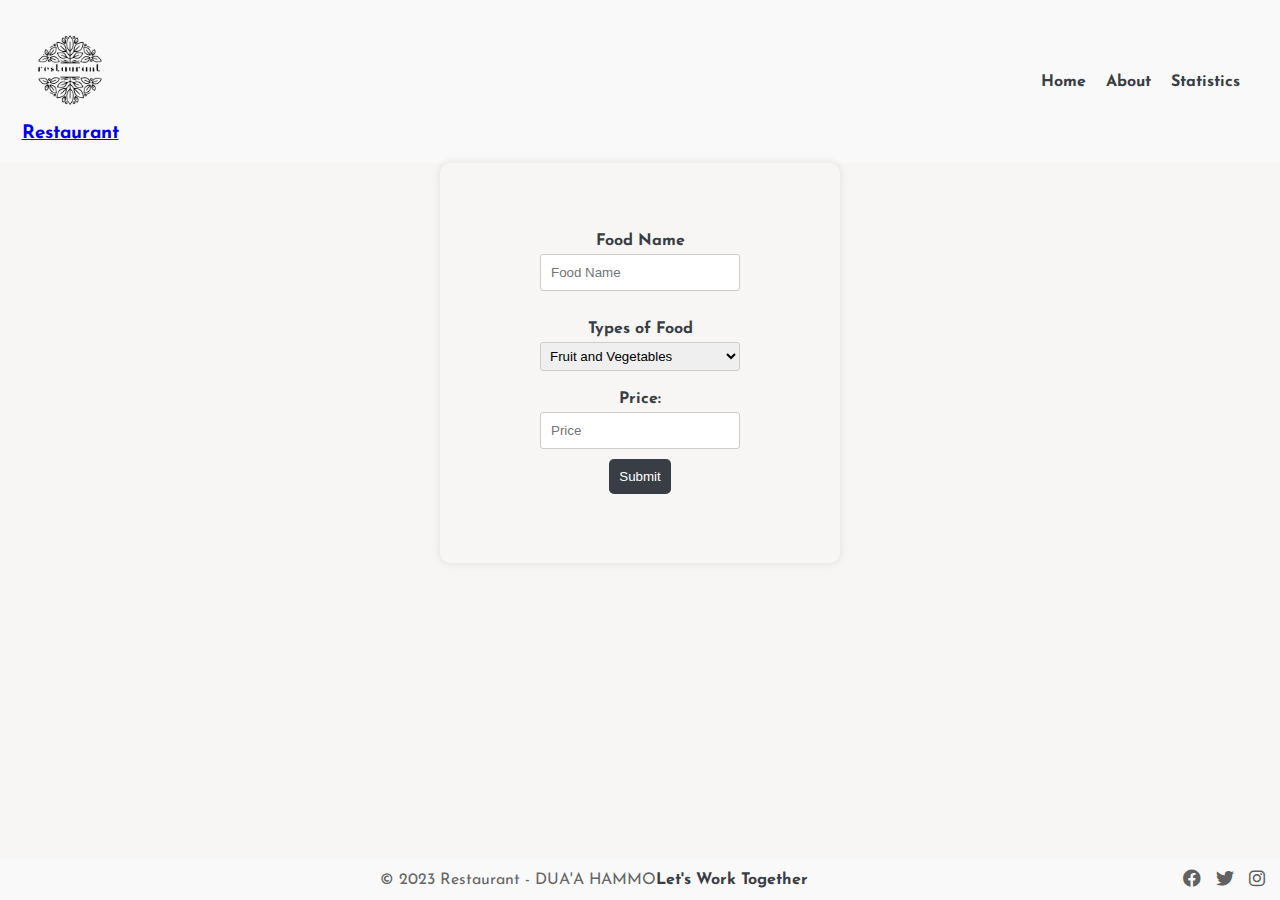
<file: index.html>
<!DOCTYPE html>
<html lang="en">

<head>
  <meta charset="UTF-8">
  <meta http-equiv="X-UA-Compatible" content="IE=edge">
  <meta name="viewport" content="width=device-width, initial-scale=1.0">
  <link href="https://fonts.googleapis.com/css2?family=Josefin+Sans:wght@400;700&display=swap" rel="stylesheet" />
  <link rel="stylesheet" href="./index.css" />
  <link rel="shortcut icon" href="./favicon (1).ico" type="image/x-icon" />
  <link rel="stylesheet" href="https://cdnjs.cloudflare.com/ajax/libs/font-awesome/6.0.0-beta3/css/all.min.css" />
  <title>Restaurant</title>
</head>

<body>
  <header>
    <div class="logo">
      <a href="index.html">
        <img src="./lo.png" alt="Logo">
        <h3 class="logo-title">Restaurant</h3>
      </a>
    </div>
    <nav>
      <ul>
        <li><a href="./index.html">Home</a></li>
        <li><a href="./About.html">About</a></li>
        <li><a href="statistics.html">Statistics</a></li>
      </ul>
    </nav>
  </header>


  <main>
    <div class="card">
      <form id="form">
        <div class="form-group">
          <label for="foodName">Food Name</label>
          <input type="text" id="foodName" name="foodName" placeholder="Food Name" required>
        </div>

        <div class="form-group">
          <label for="typeOfFood">Types of Food</label>
          <select id="typeOfFood" name="typeOfFood">
            <option value="fruitAndVegetables">Fruit and Vegetables</option>
            <option value="starchyfood">Starchy Food</option>
            <option value="dairy">Dairy</option>
            <option value="Fat">Fat</option>
          </select>
        </div>

        <label for="price">Price:</label>
        <input type="text" id="price" name="price" placeholder="Price" required><br>
        <input type="submit" value="Submit" onclick="submit(event)">
      </form>
    </div>
  </main>

  <footer>
    <div class="footer-content">© 2023 Restaurant - DUA'A HAMMO<a href="https://duaahammo.myportfolio.com/contact">Let's Work Together</a>
    </div>
    <div class="social-icons">
      <a href="https://duaahammo.myportfolio.com/contact"><i class="fab fa-facebook"></i></a>
      <a href="https://duaahammo.myportfolio.com/contact"><i class="fab fa-twitter"></i></a>
      <a href="https://duaahammo.myportfolio.com/contact"><i class="fab fa-instagram"></i></a>
    </div>
  </footer>

  <script src="./app.js"></script>
</body>

</html>
</file>
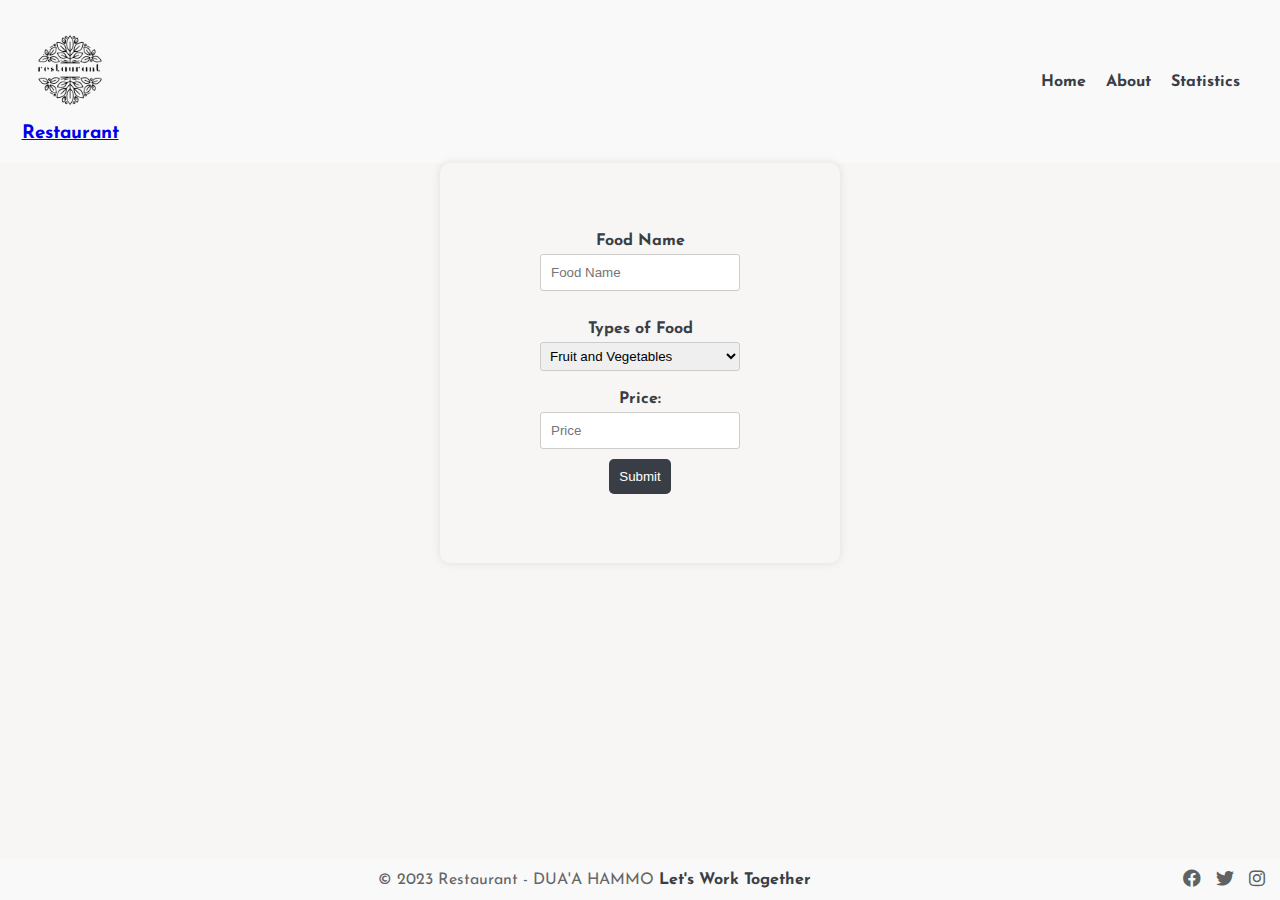
<file: Html/index.html>
<!DOCTYPE html>
<html lang="en">

<head>
  <meta charset="UTF-8">
  <meta http-equiv="X-UA-Compatible" content="IE=edge">
  <meta name="viewport" content="width=device-width, initial-scale=1.0">
  <link href="https://fonts.googleapis.com/css2?family=Josefin+Sans:wght@400;700&display=swap" rel="stylesheet" />
  <link rel="stylesheet" href="/style/index.css" />
  <link rel="shortcut icon" href="/Assets/favicon (1).ico" type="image/x-icon" />
  <link rel="stylesheet" href="https://cdnjs.cloudflare.com/ajax/libs/font-awesome/6.0.0-beta3/css/all.min.css" />
  <title>Restaurant</title>
</head>

<body>
  <header>
    <div class="logo">
      <a href="index.html">
        <img src="/Assets/lo.png" alt="Logo">
        <h3 class="logo-title">Restaurant</h3>
      </a>
    </div>
    <nav>
      <ul>
        <li><a href="./index.html">Home</a></li>
        <li><a href="./About.html">About</a></li>
        <li><a href="./statistics.html">Statistics</a></li>
      </ul>
    </nav>
  </header>


  <main>
    <div class="card">
      <form id="form">
        <div class="form-group">
          <label for="foodName">Food Name</label>
          <input type="text" id="foodName" name="foodName" placeholder="Food Name" required>
        </div>

        <div class="form-group">
          <label for="typeOfFood">Types of Food</label>
          <select id="typeOfFood" name="typeOfFood">
            <option value="fruitAndVegetables">Fruit and Vegetables</option>
            <option value="starchyfood">Starchy Food</option>
            <option value="dairy">Dairy</option>
            <option value="Fat">Fat</option>
          </select>
        </div>

        <label for="price">Price:</label>
        <input type="text" id="price" name="price" placeholder="Price" required><br>
        <input type="submit" value="Submit" onclick="submit(event)">
      </form>
    </div>
  </main>

  <footer>
    <div class="footer-content">
      © 2023 Restaurant - DUA'A HAMMO
      <a href="https://duaahammo.myportfolio.com/contact">Let's Work Together</a>
    </div>
    <div class="social-icons">
      <a href="https://duaahammo.myportfolio.com/contact"><i class="fab fa-facebook"></i></a>
      <a href="https://duaahammo.myportfolio.com/contact"><i class="fab fa-twitter"></i></a>
      <a href="https://duaahammo.myportfolio.com/contact"><i class="fab fa-instagram"></i></a>
    </div>
  </footer>

  <script src="/Js/app.js"></script>
</body>

</html>
</file>
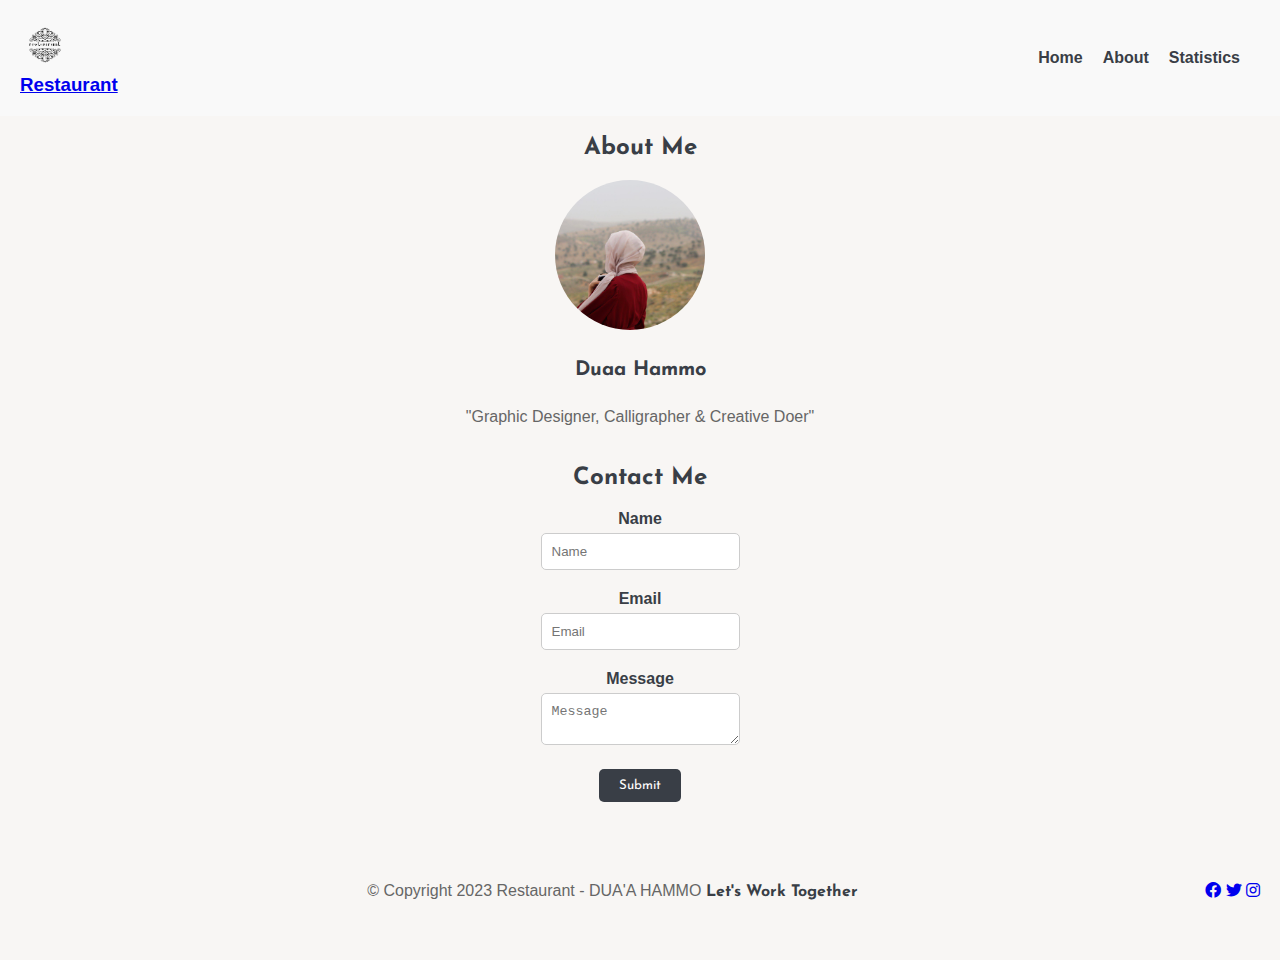
<file: About.html>
<!DOCTYPE html>
<html lang="en">
  <head>
    <meta charset="UTF-8">
    <meta http-equiv="X-UA-Compatible" content="IE=edge">
    <meta name="viewport" content="width=device-width, initial-scale=1.0">
    <link href="https://fonts.googleapis.com/css2?family=Josefin+Sans:wght@400;700&display=swap" rel="stylesheet" />
    <link rel="stylesheet" href="./about.css" />
    <link rel="shortcut icon" href="./favicon (1).ico" type="image/x-icon" />
    <link rel="stylesheet" href="https://cdnjs.cloudflare.com/ajax/libs/font-awesome/6.0.0-beta3/css/all.min.css" />
    <title>Restaurant</title>
  </head>

<body>
  <!-- Header -->
  <header>
    <div class="logo">
      <a href="index.html">
        <img src="./lo.png" alt="Logo"><h3 class="logo-title">Restaurant</h3>
      </a>
    </div>
    <nav>
      <ul>
        <li><a href="/index.html">Home</a></li>
        <li><a href="/About.html">About</a></li>
        <li><a href=/Statistics.html">Statistics</a></li>
      </ul>
    </nav>
  </header>

  <!-- Main -->
  <main>
    <section>
      <h2>About Me</h2>
      <div class="info">
        <img src="./me.jpeg" alt="My Photo" class="circle-image">
        <h3>Duaa Hammo</h3>
        <br>
        <p>"Graphic Designer, Calligrapher & Creative Doer"</p>
      </div>
    </section>
    <section>
      <h2>Contact Me</h2>
      <form action="submit.php" method="post">
        <div class="form-group">
          <label for="name">Name</label>
          <input type="text" id="name" name="name" placeholder="Name" required>
        </div>
        <div class="form-group">
          <label for="email">Email</label>
          <input type="email" id="email" name="email" placeholder="Email" required>
        </div>
        <div class="form-group">
          <label for="message">Message</label>
          <textarea id="message" name="message" placeholder="Message" required></textarea>
        </div>
        <button type="submit">Submit</button>
      </form>
    </section>
  </main>
  <!--Footer-->
  <section>
    <footer>
      <div class="footer-content">© Copyright 2023 Restaurant - DUA'A HAMMO <a
          href="https://duaahammo.myportfolio.com/contact">Let's Work
          Together</a></div>
      <div class="social-icons">
        <a href="./index.html"><i class="fab fa-facebook"></i></a>
        <a href="./index.html"><i class="fab fa-twitter"></i></a>
        <a href="./index.html"><i class="fab fa-instagram"></i></a>
      </div>
    </footer>
  </section>
</body>

</html>
</file>
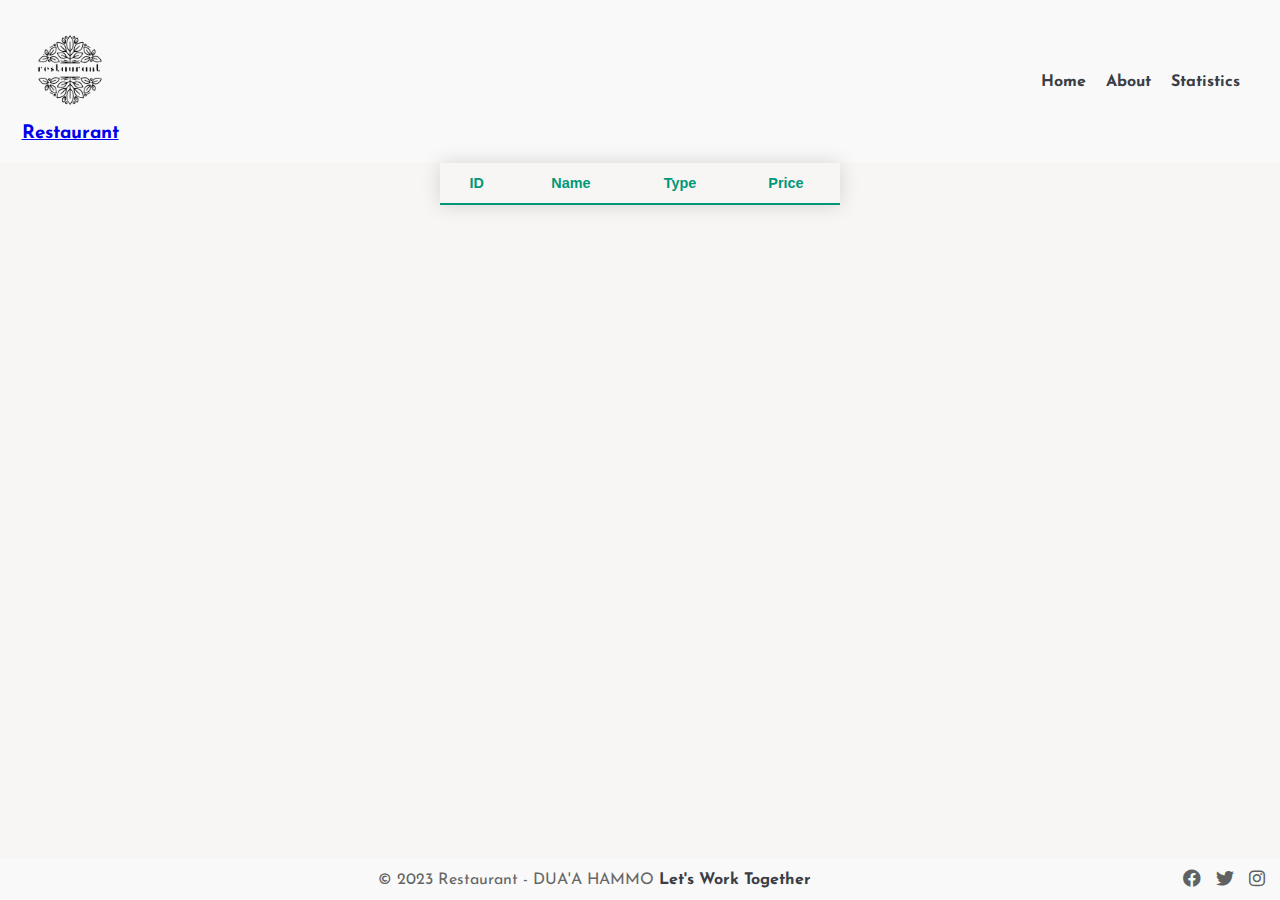
<file: statistics.html>
<!DOCTYPE html>
<html lang="en">

<head>
    <meta charset="UTF-8">
    <meta http-equiv="X-UA-Compatible" content="IE=edge">
    <meta name="viewport" content="width=device-width, initial-scale=1.0">
    <link href="https://fonts.googleapis.com/css2?family=Josefin+Sans:wght@400;700&display=swap" rel="stylesheet">
    <link rel="stylesheet" href="index.css">
    <link rel="shortcut icon" href="./favicon.ico" type="image/x-icon">
    <link rel="stylesheet" href="https://cdnjs.cloudflare.com/ajax/libs/font-awesome/6.0.0-beta3/css/all.min.css">
    <title>Restaurant</title>
</head>

<body>
    <header>
        <div class="logo">
            <a href="index.html">
                <img src="lo.png" alt="Logo">
                <h3 class="logo-title">Restaurant</h3>
            </a>
        </div>
        <nav>
            <ul>
                <li><a href="index.html">Home</a></li>
                <li><a href="about.html">About</a></li>
                <li><a href="statistics.html">Statistics</a></li>
            </ul>
        </nav>
    </header>

    <main>
        <table id="table" class="styled-table">
            <tr class="active-row">
                <th>ID</th>
                <th>Name</th>
                <th>Type</th>
                <th>Price</th>
            </tr>
        </table>
    </main>

    <footer>
        <div class="footer-content">© 2023 Restaurant - DUA'A HAMMO <a
                href="https://duaahammo.myportfolio.com/contact">Let's Work Together</a></div>
        <div class="social-icons">
            <a href="https://duaahammo.myportfolio.com/contact"><i class="fab fa-facebook"></i></a>
            <a href="https://duaahammo.myportfolio.com/contact"><i class="fab fa-twitter"></i></a>
            <a href="https://duaahammo.myportfolio.com/contact"><i class="fab fa-instagram"></i></a>
        </div>
    </footer>

    <script src="./statistics.js"></script>
</body>

</html>
</file>
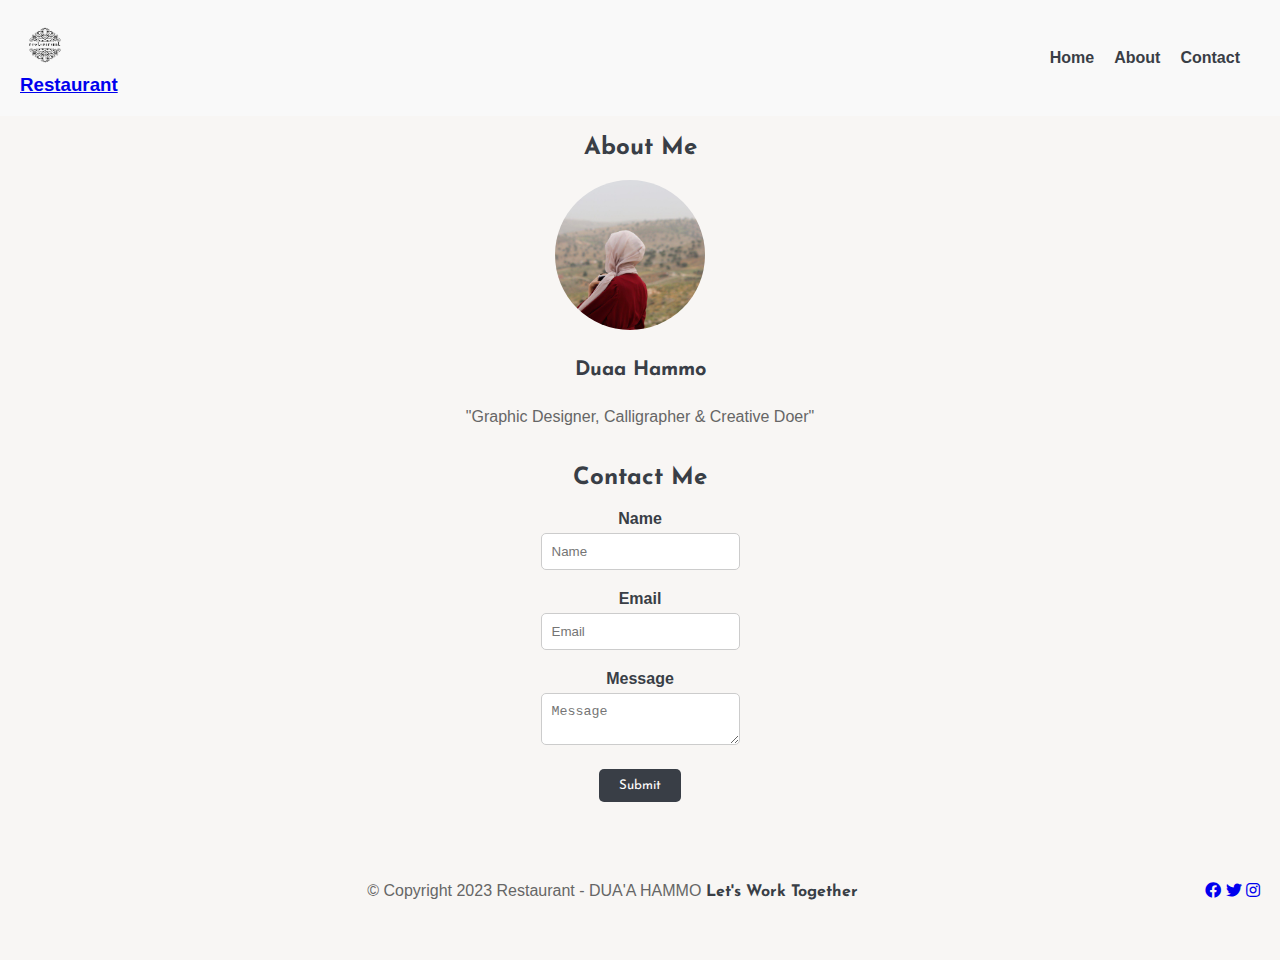
<file: Html/About.html>
<!DOCTYPE html>
<html lang="en">

<head>
  <meta charset="UTF-8">
  <meta http-equiv="X-UA-Compatible" content="IE=edge">
  <meta name="viewport" content="width=device-width, initial-scale=1.0">
  <title>About Restaurant</title>
  <link rel="stylesheet" href="/style/about.css">
  <link href="https://fonts.googleapis.com/css2?family=Josefin+Sans:wght@400;700&display=swap" rel="stylesheet" />
  <link rel="stylesheet" href="https://cdnjs.cloudflare.com/ajax/libs/font-awesome/5.15.3/css/all.min.css" />
  <link rel="shortcut icon" href="./Assets/favicon (1).ico" type="image/x-icon" />

</head>

<body>
  <!-- Header -->
  <header>
    <div class="logo">
      <a href="index.html">
        <img src="/Assets/lo.png" alt="Logo"><h3 class="logo-title">Restaurant</h3>
      </a>
    </div>
    <nav>
      <ul>
        <li><a href="./index.html">Home</a></li>
        <li><a href="./About.html">About</a></li>
        <li><a href="./index.html">Contact</a></li>
      </ul>
    </nav>
  </header>

  <!-- Main -->
  <main>
    <section>
      <h2>About Me</h2>
      <div class="info">
        <img src="/Assets/me.jpeg" alt="My Photo" class="circle-image">
        <h3>Duaa Hammo</h3>
        <br>
        <p>"Graphic Designer, Calligrapher & Creative Doer"</p>
      </div>
    </section>
    <section>
      <h2>Contact Me</h2>
      <form action="submit.php" method="post">
        <div class="form-group">
          <label for="name">Name</label>
          <input type="text" id="name" name="name" placeholder="Name" required>
        </div>
        <div class="form-group">
          <label for="email">Email</label>
          <input type="email" id="email" name="email" placeholder="Email" required>
        </div>
        <div class="form-group">
          <label for="message">Message</label>
          <textarea id="message" name="message" placeholder="Message" required></textarea>
        </div>
        <button type="submit">Submit</button>
      </form>
    </section>
  </main>
  <!--Footer-->
  <section>
    <footer>
      <div class="footer-content">© Copyright 2023 Restaurant - DUA'A HAMMO <a
          href="https://duaahammo.myportfolio.com/contact">Let's Work
          Together</a></div>
      <div class="social-icons">
        <a href="./index.html"><i class="fab fa-facebook"></i></a>
        <a href="./index.html"><i class="fab fa-twitter"></i></a>
        <a href="./index.html"><i class="fab fa-instagram"></i></a>
      </div>
    </footer>
  </section>
</body>

</html>
</file>
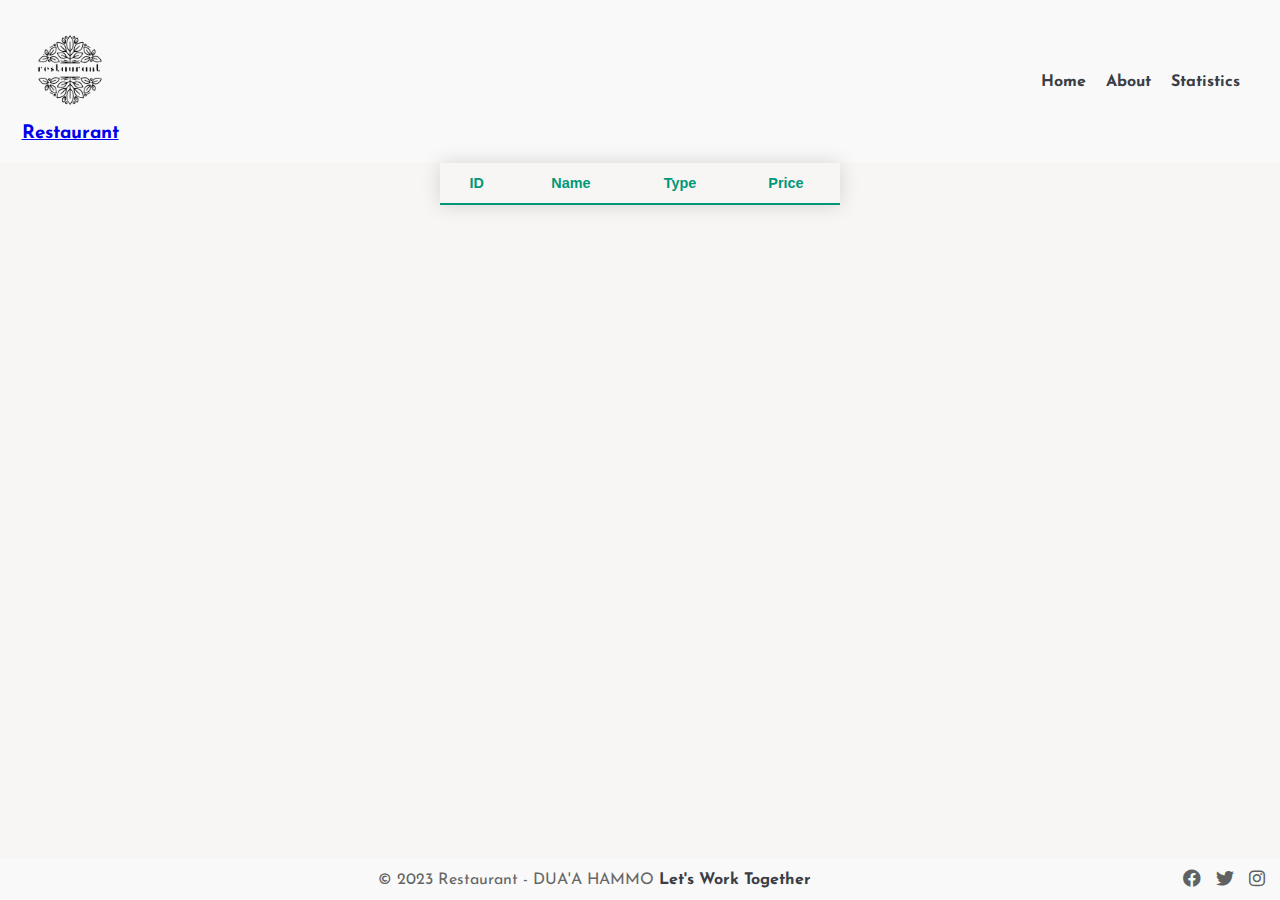
<file: Html/statistics.html>
<!DOCTYPE html>
<html lang="en">

<head>
    <meta charset="UTF-8">
    <meta http-equiv="X-UA-Compatible" content="IE=edge">
    <meta name="viewport" content="width=device-width, initial-scale=1.0">
    <link href="https://fonts.googleapis.com/css2?family=Josefin+Sans:wght@400;700&display=swap" rel="stylesheet">
    <link rel="stylesheet" href="/style/index.css">
    <link rel="shortcut icon" href="/Assets/favicon.ico" type="image/x-icon">
    <link rel="stylesheet" href="https://cdnjs.cloudflare.com/ajax/libs/font-awesome/6.0.0-beta3/css/all.min.css">
    <title>Restaurant</title>
</head>

<body>
    <header>
        <div class="logo">
            <a href="index.html">
                <img src="/Assets/lo.png" alt="Logo">
                <h3 class="logo-title">Restaurant</h3>
            </a>
        </div>
        <nav>
            <ul>
                <li><a href="index.html">Home</a></li>
                <li><a href="about.html">About</a></li>
                <li><a href="statistics.html">Statistics</a></li>
            </ul>
        </nav>
    </header>

    <main>
        <table id="table" class="styled-table">
            <tr class="active-row">
                <th>ID</th>
                <th>Name</th>
                <th>Type</th>
                <th>Price</th>
            </tr>
        </table>
    </main>

    <footer>
        <div class="footer-content">© 2023 Restaurant - DUA'A HAMMO <a
                href="https://duaahammo.myportfolio.com/contact">Let's Work Together</a></div>
        <div class="social-icons">
            <a href="https://duaahammo.myportfolio.com/contact"><i class="fab fa-facebook"></i></a>
            <a href="https://duaahammo.myportfolio.com/contact"><i class="fab fa-twitter"></i></a>
            <a href="https://duaahammo.myportfolio.com/contact"><i class="fab fa-instagram"></i></a>
        </div>
    </footer>

    <script src="/Js/statistics.js"></script>
</body>

</html>
</file>
<file: index.css>
/* Reset styles */
* {
  margin: 0;
  padding: 0;
  box-sizing: border-box;
}
/* Apply general styles */
body {
  font-family: Arial, sans-serif;
}

.form-group {
  margin-bottom: 10px;
}

label {
  display: block;
  margin-bottom: 5px;
}

input[type="text"],
select {
  width: 200px;
  padding: 5px;
  border: 1px solid #ccc;
  border-radius: 3px;
}

input[type="submit"] {
  padding: 10px 20px;
  background-color: #009879;
  color: white;
  border: none;
  border-radius: 3px;
  cursor: pointer;
}

input[type="submit"]:hover {
  background-color: #009879;
}

/* Adjust specific styles for the form */
#form {
  width: 300px;
  margin: 0 auto;
  padding: 20px;
  border-radius: 5px;
}

/* Global styles */
body {
  font-family: Arial, sans-serif;
  background-color: #F8F6F4;
  justify-content: center;
  align-items: center; 
  min-height: 100vh; 
  
}

.container {
  max-width: 800px;
  margin: 0 auto;
  padding: 20px;
}

/* Header styles */
header {
  display: flex;
  align-items: center;
  justify-content: space-between;
  padding: 20px;
  background-color: #F9F9F9;
}

.logo img {
  width: 100px; 
}

nav ul {
  display: flex;
  list-style-type: none;
}

nav ul li {
  margin-right: 20px;
}

nav ul li a {
  text-decoration: none;
  color: #393E46;
  font-weight: bold;
}


/* Form styles */
.form-group {
  margin-bottom: 20px;
  display: flex;
  flex-direction: column;
  align-items: center;
}

label {
  display: block;
  font-weight: bold;
  margin-bottom: 5px;
  color: #393E46;
}

input[type="text"],
input[type="submit"] {
  padding: 10px;
  margin-bottom: 10px;
}


input[type="submit"] {
  background-color: #393E46;
  color: #fff;
  border: none;
  border-radius: 5px;
  cursor: pointer;
}


/** table**/
.styled-table {
  border-collapse: collapse;
  margin: 25px auto;
  font-size: 0.9em;
  font-family: sans-serif;
  min-width: 400px;
  box-shadow: 0 0 20px rgba(0, 0, 0, 0.15);
  text-align: center;
}

.styled-table thead tr {
  background-color: #009879;
  color: #ffffff;
  text-align: left;
}

.styled-table th,
.styled-table td {
  padding: 12px 15px;
  text-align: center;
}

.styled-table tbody tr {
  border-bottom: 1px solid #dddddd;
}

.styled-table tbody tr:nth-of-type(even) {
  background-color: #f3f3f3;
}

.styled-table tbody tr:last-of-type {
  border-bottom: 2px solid #009879;
}

.styled-table tbody tr.active-row {
  font-weight: bold;
  color: #009879;
}

/* Footer styles */
footer {
  display: flex;
  align-items: center;
  justify-content: center;
  background-color: #f9f9f9;
  padding: 10px;
  text-align: center;
  color: #666;
  position: fixed;
  bottom: 0;
  left: 0;
  width: 100%;
}

.footer-content {
  margin: 0 auto;
}

.footer-content a {
  color: #393E46;
  text-decoration: none;
  font-weight: bold;
}

.footer-content a:hover {
  color: #393E46;
}


body,
h2,
.info h3,
button[type="submit"],
.footer-content a {
  font-family: 'Josefin Sans', sans-serif;
  color: #009879;
}

.social-icons a {
  margin: 0 5px;
  color: #616161;
  font-size: 18px;
}

.social-icons a:hover {
  color: #009879;
}

main {
  text-align: center;
}

form#form {
  display: inline-block;
  text-align: left;
}

table#table {
  margin: 0 auto;
}
/* Reset styles */
* {
  margin: 0;
  padding: 0;
  box-sizing: border-box;
}

/* Global styles */
body {
  font-family: Arial, sans-serif;
  background-color: #F8F6F4;
}

.container {
  max-width: 800px;
  margin: 0 auto;
  padding: 20px;
}

/* Header styles */
header {
  display: flex;
  align-items: center;
  justify-content: space-between;
  padding: 20px;
  background-color: #F9F9F9;
}

.logo {
  width: 100px; 
}

nav ul {
  display: flex;
  list-style-type: none;
}

nav ul li {
  margin-right: 20px;
}

nav ul li a {
  text-decoration: none;
  color: #393E46;
  font-weight: bold;
}


/* Form styles */
.form-group {
  margin-bottom: 20px;
  display: flex;
  flex-direction: column;
  align-items: center;
}

label {
  display: block;
  font-weight: bold;
  margin-bottom: 5px;
  color: #393E46;
}

input[type="text"],
input[type="submit"] {
  padding: 10px;
  margin-bottom: 10px;
}

input[type="submit"] {
  background-color: #393E46;
  color: #fff;
  border: none;
  border-radius: 5px;
  cursor: pointer;
}


/** table**/
.styled-table {
  border-collapse: collapse;
  margin: 50px auto;
  font-size: 0.9em;
  font-family: sans-serif;
  min-width: 400px;
  box-shadow: 0 0 20px rgba(0, 0, 0, 0.15);
  text-align: center;
}

.styled-table thead tr {
  background-color: #009879;
  color: #ffffff;
  text-align: left;
}

.styled-table th,
.styled-table td {
  padding: 12px 15px;
  text-align: center;
}

.styled-table tbody tr {
  border-bottom: 1px solid #dddddd;
}

.styled-table tbody tr:nth-of-type(even) {
  background-color: #f3f3f3;
}

.styled-table tbody tr:last-of-type {
  border-bottom: 2px solid #009879;
}

.styled-table tbody tr.active-row {
  font-weight: bold;
  color: #009879;
}

/* Footer styles */
footer {
  display: flex;
  align-items: center;
  justify-content: center;
  background-color: #f9f9f9;
  padding: 10px;
  text-align: center;
  color: #666;
  position: fixed;
  bottom: 0;
  left: 0;
  width: 100%;
}

.footer-content {
  margin: 0 auto;
}

.footer-content a {
  color: #393E46;
  text-decoration: none;
  font-weight: bold;
}

.footer-content a:hover {
  color: #393E46;
}


body,
h2,
.info h3,
button[type="submit"],
.footer-content a {
  font-family: 'Josefin Sans', sans-serif;
}

.social-icons a {
  margin: 0 5px;
  color: #616161;
  font-size: 18px;
}

.social-icons a:hover {
  color: #009879;
}

main {
  text-align: center;
}

form#form {
  display: inline-block;
  text-align: left;
}

table#table {
  margin: 0 auto;
}

.card {
  
  border-radius: 10px;
  box-shadow: 0 0 10px rgba(0, 0, 0, 0.1);
  padding: 50px;
  transition: box-shadow 0.3s ease;
  height: 400px;
  width: 400px;
  font-size: 16px;
}

.card:hover {
  box-shadow: 0 0 20px rgba(0, 152, 121, 0.2);
}

/* Responsive */
@media (max-width: 600px) {
  .container {
    padding: 10px;
  }

  .logo {
    width: 80px;
  }
}
#table {
  margin-top: 20px;
  margin-bottom: 20px;
}
body, header, .container, main, footer {
  text-align: center;
  
}


.card {
  margin: 0 auto;
}

form#form {
  text-align: center;
}

table#table {
  margin-left: auto;
  margin-right: auto;
}
</file>
<file: style/index.css>
/* Reset styles */
* {
  margin: 0;
  padding: 0;
  box-sizing: border-box;
}
/* Apply general styles */
body {
  font-family: Arial, sans-serif;
}

.form-group {
  margin-bottom: 10px;
}

label {
  display: block;
  margin-bottom: 5px;
}

input[type="text"],
select {
  width: 200px;
  padding: 5px;
  border: 1px solid #ccc;
  border-radius: 3px;
}

input[type="submit"] {
  padding: 10px 20px;
  background-color: #009879;
  color: white;
  border: none;
  border-radius: 3px;
  cursor: pointer;
}

input[type="submit"]:hover {
  background-color: #009879;
}

/* Adjust specific styles for the form */
#form {
  width: 300px;
  margin: 0 auto;
  padding: 20px;
  border-radius: 5px;
}

/* Global styles */
body {
  font-family: Arial, sans-serif;
  background-color: #F8F6F4;
  justify-content: center;
  align-items: center; 
  min-height: 100vh; 
  
}

.container {
  max-width: 800px;
  margin: 0 auto;
  padding: 20px;
}

/* Header styles */
header {
  display: flex;
  align-items: center;
  justify-content: space-between;
  padding: 20px;
  background-color: #F9F9F9;
}

.logo img {
  width: 100px; 
}

nav ul {
  display: flex;
  list-style-type: none;
}

nav ul li {
  margin-right: 20px;
}

nav ul li a {
  text-decoration: none;
  color: #393E46;
  font-weight: bold;
}


/* Form styles */
.form-group {
  margin-bottom: 20px;
  display: flex;
  flex-direction: column;
  align-items: center;
}

label {
  display: block;
  font-weight: bold;
  margin-bottom: 5px;
  color: #393E46;
}

input[type="text"],
input[type="submit"] {
  padding: 10px;
  margin-bottom: 10px;
}


input[type="submit"] {
  background-color: #393E46;
  color: #fff;
  border: none;
  border-radius: 5px;
  cursor: pointer;
}


/** table**/
.styled-table {
  border-collapse: collapse;
  margin: 25px auto;
  font-size: 0.9em;
  font-family: sans-serif;
  min-width: 400px;
  box-shadow: 0 0 20px rgba(0, 0, 0, 0.15);
  text-align: center;
}

.styled-table thead tr {
  background-color: #009879;
  color: #ffffff;
  text-align: left;
}

.styled-table th,
.styled-table td {
  padding: 12px 15px;
  text-align: center;
}

.styled-table tbody tr {
  border-bottom: 1px solid #dddddd;
}

.styled-table tbody tr:nth-of-type(even) {
  background-color: #f3f3f3;
}

.styled-table tbody tr:last-of-type {
  border-bottom: 2px solid #009879;
}

.styled-table tbody tr.active-row {
  font-weight: bold;
  color: #009879;
}

/* Footer styles */
footer {
  display: flex;
  align-items: center;
  justify-content: center;
  background-color: #f9f9f9;
  padding: 10px;
  text-align: center;
  color: #666;
  position: fixed;
  bottom: 0;
  left: 0;
  width: 100%;
}

.footer-content {
  margin: 0 auto;
}

.footer-content a {
  color: #393E46;
  text-decoration: none;
  font-weight: bold;
}

.footer-content a:hover {
  color: #393E46;
}


body,
h2,
.info h3,
button[type="submit"],
.footer-content a {
  font-family: 'Josefin Sans', sans-serif;
  color: #009879;
}

.social-icons a {
  margin: 0 5px;
  color: #616161;
  font-size: 18px;
}

.social-icons a:hover {
  color: #009879;
}

main {
  text-align: center;
}

form#form {
  display: inline-block;
  text-align: left;
}

table#table {
  margin: 0 auto;
}
/* Reset styles */
* {
  margin: 0;
  padding: 0;
  box-sizing: border-box;
}

/* Global styles */
body {
  font-family: Arial, sans-serif;
  background-color: #F8F6F4;
}

.container {
  max-width: 800px;
  margin: 0 auto;
  padding: 20px;
}

/* Header styles */
header {
  display: flex;
  align-items: center;
  justify-content: space-between;
  padding: 20px;
  background-color: #F9F9F9;
}

.logo {
  width: 100px; 
}

nav ul {
  display: flex;
  list-style-type: none;
}

nav ul li {
  margin-right: 20px;
}

nav ul li a {
  text-decoration: none;
  color: #393E46;
  font-weight: bold;
}


/* Form styles */
.form-group {
  margin-bottom: 20px;
  display: flex;
  flex-direction: column;
  align-items: center;
}

label {
  display: block;
  font-weight: bold;
  margin-bottom: 5px;
  color: #393E46;
}

input[type="text"],
input[type="submit"] {
  padding: 10px;
  margin-bottom: 10px;
}

input[type="submit"] {
  background-color: #393E46;
  color: #fff;
  border: none;
  border-radius: 5px;
  cursor: pointer;
}


/** table**/
.styled-table {
  border-collapse: collapse;
  margin: 50px auto;
  font-size: 0.9em;
  font-family: sans-serif;
  min-width: 400px;
  box-shadow: 0 0 20px rgba(0, 0, 0, 0.15);
  text-align: center;
}

.styled-table thead tr {
  background-color: #009879;
  color: #ffffff;
  text-align: left;
}

.styled-table th,
.styled-table td {
  padding: 12px 15px;
  text-align: center;
}

.styled-table tbody tr {
  border-bottom: 1px solid #dddddd;
}

.styled-table tbody tr:nth-of-type(even) {
  background-color: #f3f3f3;
}

.styled-table tbody tr:last-of-type {
  border-bottom: 2px solid #009879;
}

.styled-table tbody tr.active-row {
  font-weight: bold;
  color: #009879;
}

/* Footer styles */
footer {
  display: flex;
  align-items: center;
  justify-content: center;
  background-color: #f9f9f9;
  padding: 10px;
  text-align: center;
  color: #666;
  position: fixed;
  bottom: 0;
  left: 0;
  width: 100%;
}

.footer-content {
  margin: 0 auto;
}

.footer-content a {
  color: #393E46;
  text-decoration: none;
  font-weight: bold;
}

.footer-content a:hover {
  color: #393E46;
}


body,
h2,
.info h3,
button[type="submit"],
.footer-content a {
  font-family: 'Josefin Sans', sans-serif;
}

.social-icons a {
  margin: 0 5px;
  color: #616161;
  font-size: 18px;
}

.social-icons a:hover {
  color: #009879;
}

main {
  text-align: center;
}

form#form {
  display: inline-block;
  text-align: left;
}

table#table {
  margin: 0 auto;
}

.card {
  
  border-radius: 10px;
  box-shadow: 0 0 10px rgba(0, 0, 0, 0.1);
  padding: 50px;
  transition: box-shadow 0.3s ease;
  height: 400px;
  width: 400px;
  font-size: 16px;
}

.card:hover {
  box-shadow: 0 0 20px rgba(0, 152, 121, 0.2);
}

/* Responsive */
@media (max-width: 600px) {
  .container {
    padding: 10px;
  }

  .logo {
    width: 80px;
  }
}
#table {
  margin-top: 20px;
  margin-bottom: 20px;
}
body, header, .container, main, footer {
  text-align: center;
  
}


.card {
  margin: 0 auto;
}

form#form {
  text-align: center;
}

table#table {
  margin-left: auto;
  margin-right: auto;
}
</file>
<file: about.css>
/* Reset styles */
* {
  margin: 0;
  padding: 0;
  box-sizing: border-box;
}

/* Global styles */
body {
  font-family: Arial, sans-serif;
  background-color: #F8F6F4;
}

.container {
  max-width: 800px;
  margin: 0 auto;
  padding: 20px;
}

/* Header styles */
header {
  display: flex;
  align-items: center;
  justify-content: space-between;
  padding: 20px;
  background-color: #F9F9F9;
}

.logo img {
  width: 50px;
}

nav ul {
  display: flex;
  list-style-type: none;
}

nav ul li {
  margin-right: 20px;
}

nav ul li a {
  text-decoration: none;
  color: #393E46;
  font-weight: bold;
}

/* Main styles */
main {
  padding: 20px;
  display: flex;
  flex-direction: column;
  align-items: center;
  justify-content: center;
  text-align: center;
}

section {
  margin-bottom: 40px;
  text-align: center;
}

h2 {
  margin-bottom: 10px;
  font-size: 24px;
  color: #393E46;
}

.info {
  display: flex;
  flex-direction: column;
  align-items: center;
  margin-top: 20px;
}

.info img {
  width: 150px;
  border-radius: 50%;
  margin-right: 20px;
}

.info h3 {
  font-size: 20px;
  color: #393E46;
  margin-top: 30px;
}

.info p {
  margin-top: 10px;
  color: #666;
}

form {
  margin-top: 20px;
  text-align: center;
}

.form-group {
  margin-bottom: 20px;
  text-align: center;
}

label {
  display: block;
  font-weight: bold;
  margin-bottom: 5px;
  color: #393E46;
}

input,
textarea {
  width: 100%;
  padding: 10px;
  border-radius: 5px;
  border: 1px solid #ccc;
}

button[type="submit"] {
  padding: 10px 20px;
  background-color: #393E46;
  color: #fff;
  border: none;
  border-radius: 5px;
  cursor: pointer;
}

/* Footer styles */
footer {
  display: flex;
  align-items: center;
  justify-content: center;
  padding: 20px;
  text-align: center;
  color: #666;
}

.footer-content {
  margin: 0 auto;
}

.footer-content a {
  color: #393E46;
  text-decoration: none;
  font-weight: bold;
}

.footer-content a:hover {
  color: #393E46;
}

body,
h2,
.info h3,
button[type="submit"],
.footer-content a {
  font-family: 'Josefin Sans', sans-serif;
}

.form-group div {
  display: inline-block;
  margin-right: 10px;
}
/* Reset styles */
* {
  margin: 0;
  padding: 0;
  box-sizing: border-box;
}

/* Global styles */
body {
  font-family: Arial, sans-serif;
  background-color: #F8F6F4;
  animation: backgroundAnimation 10s infinite linear;
}

.container {
  max-width: 800px;
  margin: 0 auto;
  padding: 20px;
  animation: fadeInAnimation 1s ease-in-out;
}

/* Rest of the styles... */

/* Animations */
@keyframes backgroundAnimation {
  0% {
    background-color: #F8F6F4;
  }
  50% {
    background-color: #EAE7E4;
  }
  100% {
    background-color: #F8F6F4;
  }
}

@keyframes fadeInAnimation {
  0% {
    opacity: 0;
  }
  100% {
    opacity: 1;
  }
}
</file>
<file: style/about.css>
/* Reset styles */
* {
  margin: 0;
  padding: 0;
  box-sizing: border-box;
}

/* Global styles */
body {
  font-family: Arial, sans-serif;
  background-color: #F8F6F4;
}

.container {
  max-width: 800px;
  margin: 0 auto;
  padding: 20px;
}

/* Header styles */
header {
  display: flex;
  align-items: center;
  justify-content: space-between;
  padding: 20px;
  background-color: #F9F9F9;
}

.logo img {
  width: 50px;
}

nav ul {
  display: flex;
  list-style-type: none;
}

nav ul li {
  margin-right: 20px;
}

nav ul li a {
  text-decoration: none;
  color: #393E46;
  font-weight: bold;
}

/* Main styles */
main {
  padding: 20px;
  display: flex;
  flex-direction: column;
  align-items: center;
  justify-content: center;
  text-align: center;
}

section {
  margin-bottom: 40px;
  text-align: center;
}

h2 {
  margin-bottom: 10px;
  font-size: 24px;
  color: #393E46;
}

.info {
  display: flex;
  flex-direction: column;
  align-items: center;
  margin-top: 20px;
}

.info img {
  width: 150px;
  border-radius: 50%;
  margin-right: 20px;
}

.info h3 {
  font-size: 20px;
  color: #393E46;
  margin-top: 30px;
}

.info p {
  margin-top: 10px;
  color: #666;
}

form {
  margin-top: 20px;
  text-align: center;
}

.form-group {
  margin-bottom: 20px;
  text-align: center;
}

label {
  display: block;
  font-weight: bold;
  margin-bottom: 5px;
  color: #393E46;
}

input,
textarea {
  width: 100%;
  padding: 10px;
  border-radius: 5px;
  border: 1px solid #ccc;
}

button[type="submit"] {
  padding: 10px 20px;
  background-color: #393E46;
  color: #fff;
  border: none;
  border-radius: 5px;
  cursor: pointer;
}

/* Footer styles */
footer {
  display: flex;
  align-items: center;
  justify-content: center;
  padding: 20px;
  text-align: center;
  color: #666;
}

.footer-content {
  margin: 0 auto;
}

.footer-content a {
  color: #393E46;
  text-decoration: none;
  font-weight: bold;
}

.footer-content a:hover {
  color: #393E46;
}

body,
h2,
.info h3,
button[type="submit"],
.footer-content a {
  font-family: 'Josefin Sans', sans-serif;
}

.form-group div {
  display: inline-block;
  margin-right: 10px;
}
/* Reset styles */
* {
  margin: 0;
  padding: 0;
  box-sizing: border-box;
}

/* Global styles */
body {
  font-family: Arial, sans-serif;
  background-color: #F8F6F4;
  animation: backgroundAnimation 10s infinite linear;
}

.container {
  max-width: 800px;
  margin: 0 auto;
  padding: 20px;
  animation: fadeInAnimation 1s ease-in-out;
}

/* Rest of the styles... */

/* Animations */
@keyframes backgroundAnimation {
  0% {
    background-color: #F8F6F4;
  }
  50% {
    background-color: #EAE7E4;
  }
  100% {
    background-color: #F8F6F4;
  }
}

@keyframes fadeInAnimation {
  0% {
    opacity: 0;
  }
  100% {
    opacity: 1;
  }
}
</file>
